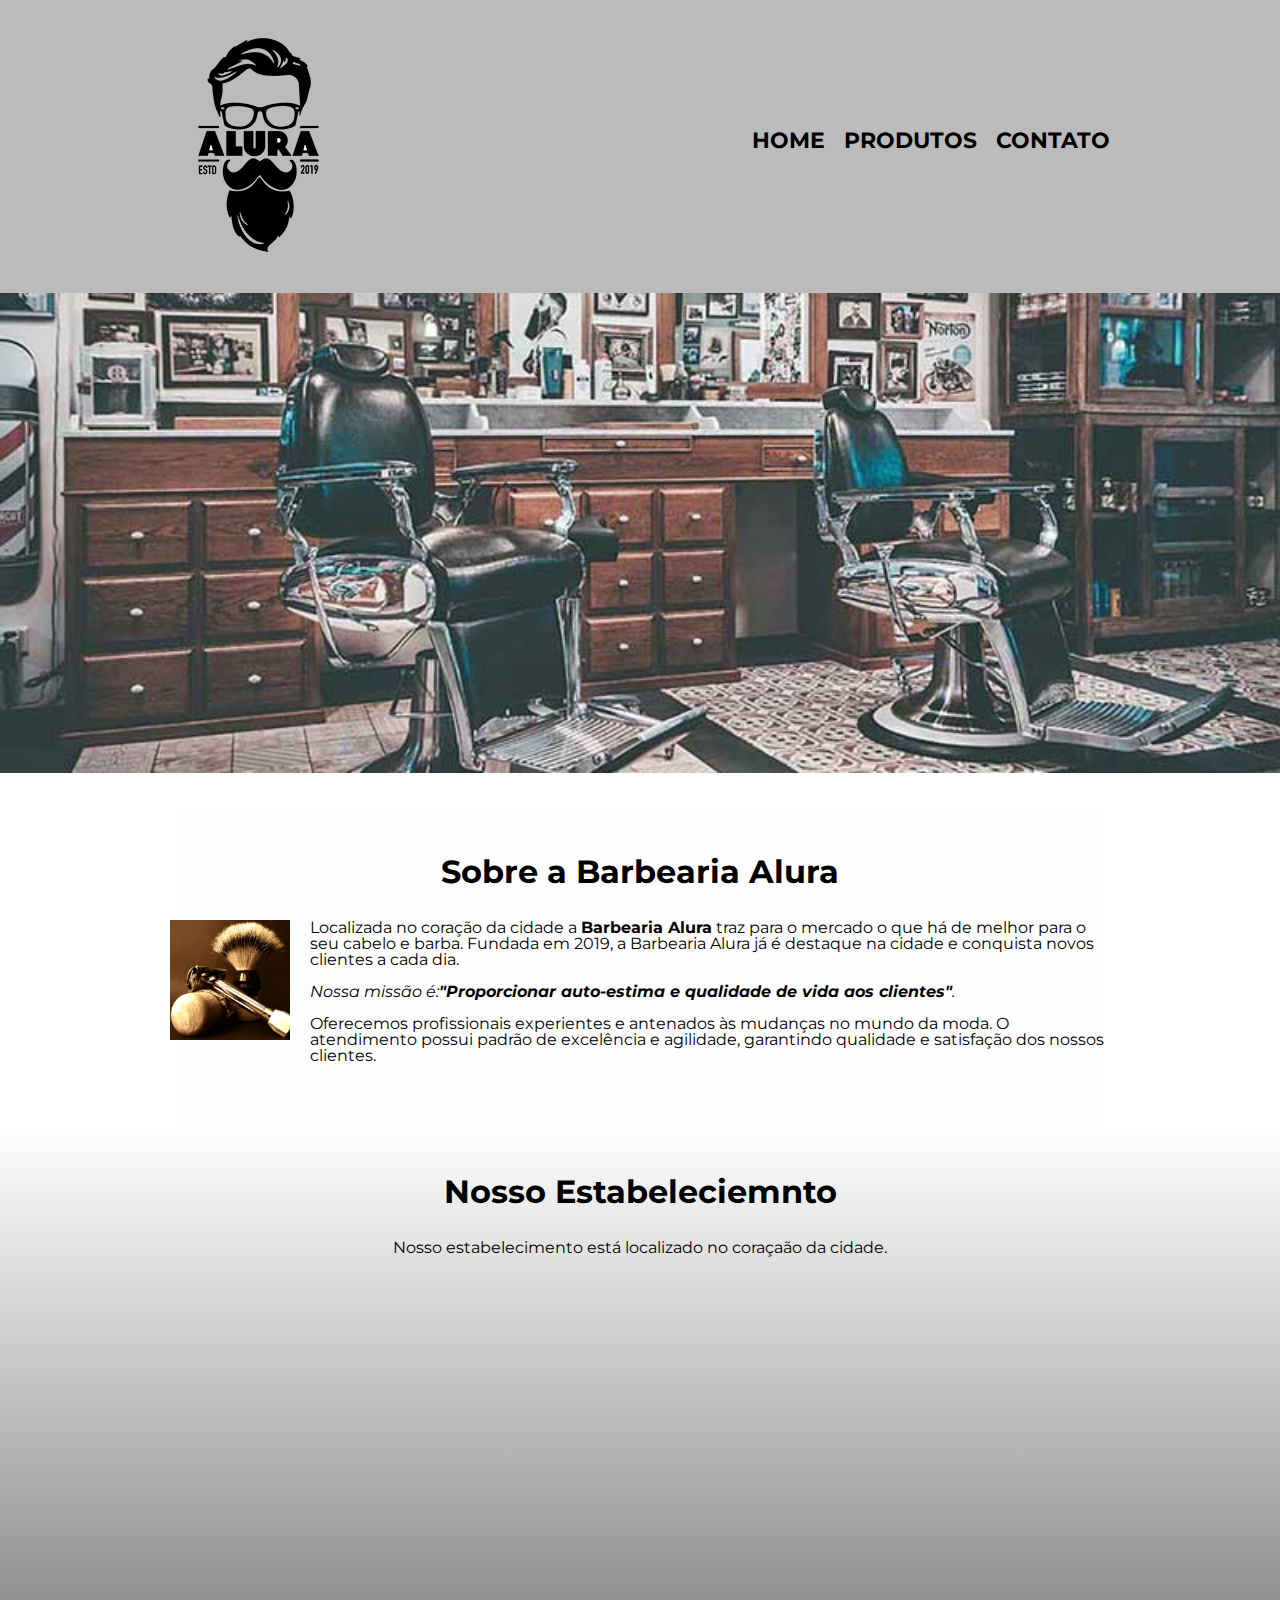
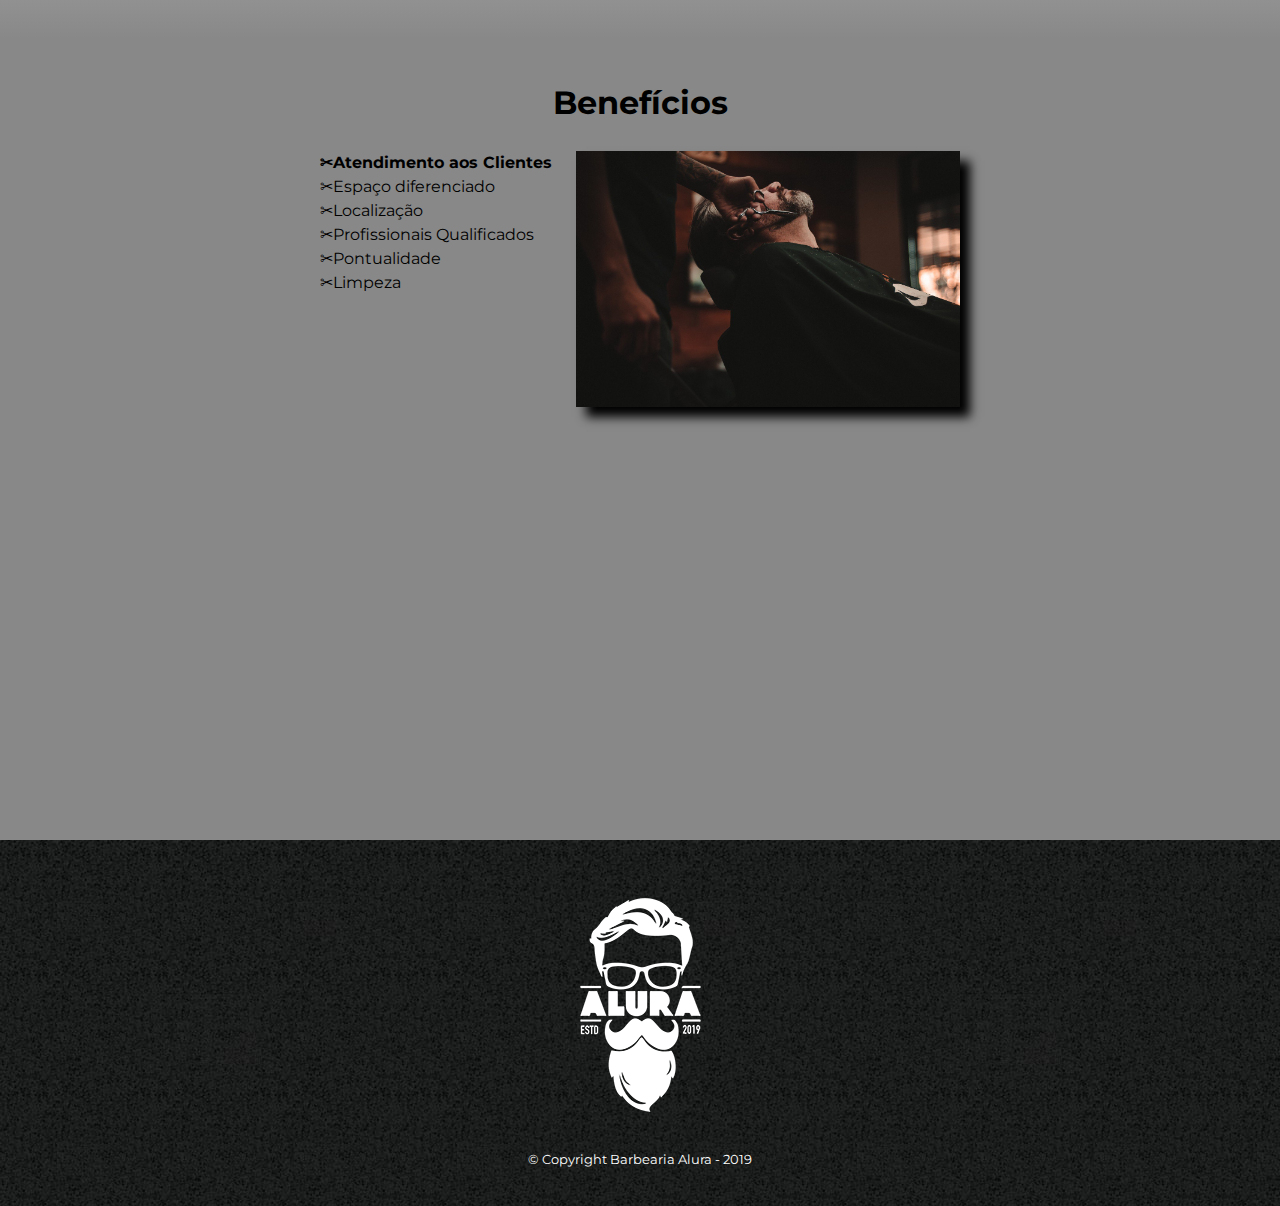
<file: index.html>
<!DOCTYPE html>
<html lang="pt-br">
  <head>
    <meta charset="UTF-8" />
    <meta name="viewport" content="width=device-width">
    <title>Barbearia Alura</title>
    <link rel="stylesheet" href="reset.css" />
    <link rel="stylesheet" href="style.css" />
    <link
      href="https://fonts.googleapis.com/css?family=Montserrat&display=swap"
      rel="stylesheet"
    />
  </head>

  <body>
    <header>
      <div class="caixa">
        <h1><img src="logo.png" /></h1>

        <nav>
          <ul>
            <li><a href="index.html">Home</a></li>
            <li><a href="produtos.html">Produtos</a></li>
            <li><a href="contato.html">Contato</a></li>
          </ul>
        </nav>
      </div>
    </header>
    <img class="banner" src="banner.jpg" />
    <main>
      <section class="principal">
        <h2 class="titulo-principal">Sobre a Barbearia Alura</h2>
        <img
          class="utensilios"
          src="utensilios.jpg"
          alt="utensilios do Barbeiro"
        />

        <p>
          Localizada no coração da cidade a
          <strong>Barbearia Alura</strong> traz para o mercado o que há de
          melhor para o seu cabelo e barba. Fundada em 2019, a Barbearia Alura
          já é destaque na cidade e conquista novos clientes a cada dia.
        </p>

        <p id="missao">
          <em
            >Nossa missão é:<strong
              >"Proporcionar auto-estima e qualidade de vida aos
              clientes"</strong
            >.</em
          >
        </p>
        <p>
          Oferecemos profissionais experientes e antenados às mudanças no mundo
          da moda. O atendimento possui padrão de excelência e agilidade,
          garantindo qualidade e satisfação dos nossos clientes.
        </p>
      </section>

      <section class="mapa">
        <h3 class="titulo-principal">Nosso Estabeleciemnto</h3>
        <p>Nosso estabelecimento está localizado no coraçaão da cidade.</p>
       <div class="mapa-conteudo"> <iframe
          src="https://www.google.com/maps/embed?pb=!1m18!1m12!1m3!1d3656.448598130907!2d-46.634653385542414!3d-23.588239368469353!2m3!1f0!2f0!3f0!3m2!1i1024!2i768!4f13.1!3m3!1m2!1s0x94ce5a2b2ed7f3a1%3A0xab35da2f5ca62674!2sCaelum%20-%20Escola%20de%20Tecnologia!5e0!3m2!1spt-BR!2sbr!4v1580916426151!5m2!1spt-BR!2sbr"
          width="100%"
          height="300"
          frameborder="0"
          style="border: 0"
          allowfullscreen=""
        ></iframe></div>
      </section>

      <section class="beneficios">
        <h3 class="titulo-principal">Benefícios</h3>

        <div class="conteudo-beneficios">
          <ul class="lista-beneficios">
            <li class="itens">Atendimento aos Clientes</li>
            <li class="itens">Espaço diferenciado</li>
            <li class="itens">Localização</li>
            <li class="itens">Profissionais Qualificados</li>
            <li class="itens">Pontualidade</li>
            <li class="itens">Limpeza</li>

          </ul><img class="imagem-beneficios" src="beneficios.jpg" />
        </div>
        <div class="video">
          <iframe
            width="100%"
            height="315"
            src="https://www.youtube.com/embed/wcVVXUV0YUY"
            frameborder="0"
            allow="accelerometer; autoplay; encrypted-media; gyroscope; picture-in-picture"
            allowfullscreen
          ></iframe>
        </div>
      </section>
    </main>

    <footer>
      <img src="logo-branco.png" />
      <p class="copyright">&copy; Copyright Barbearia Alura - 2019</p>
    </footer>
  </body>
</html>
</file>
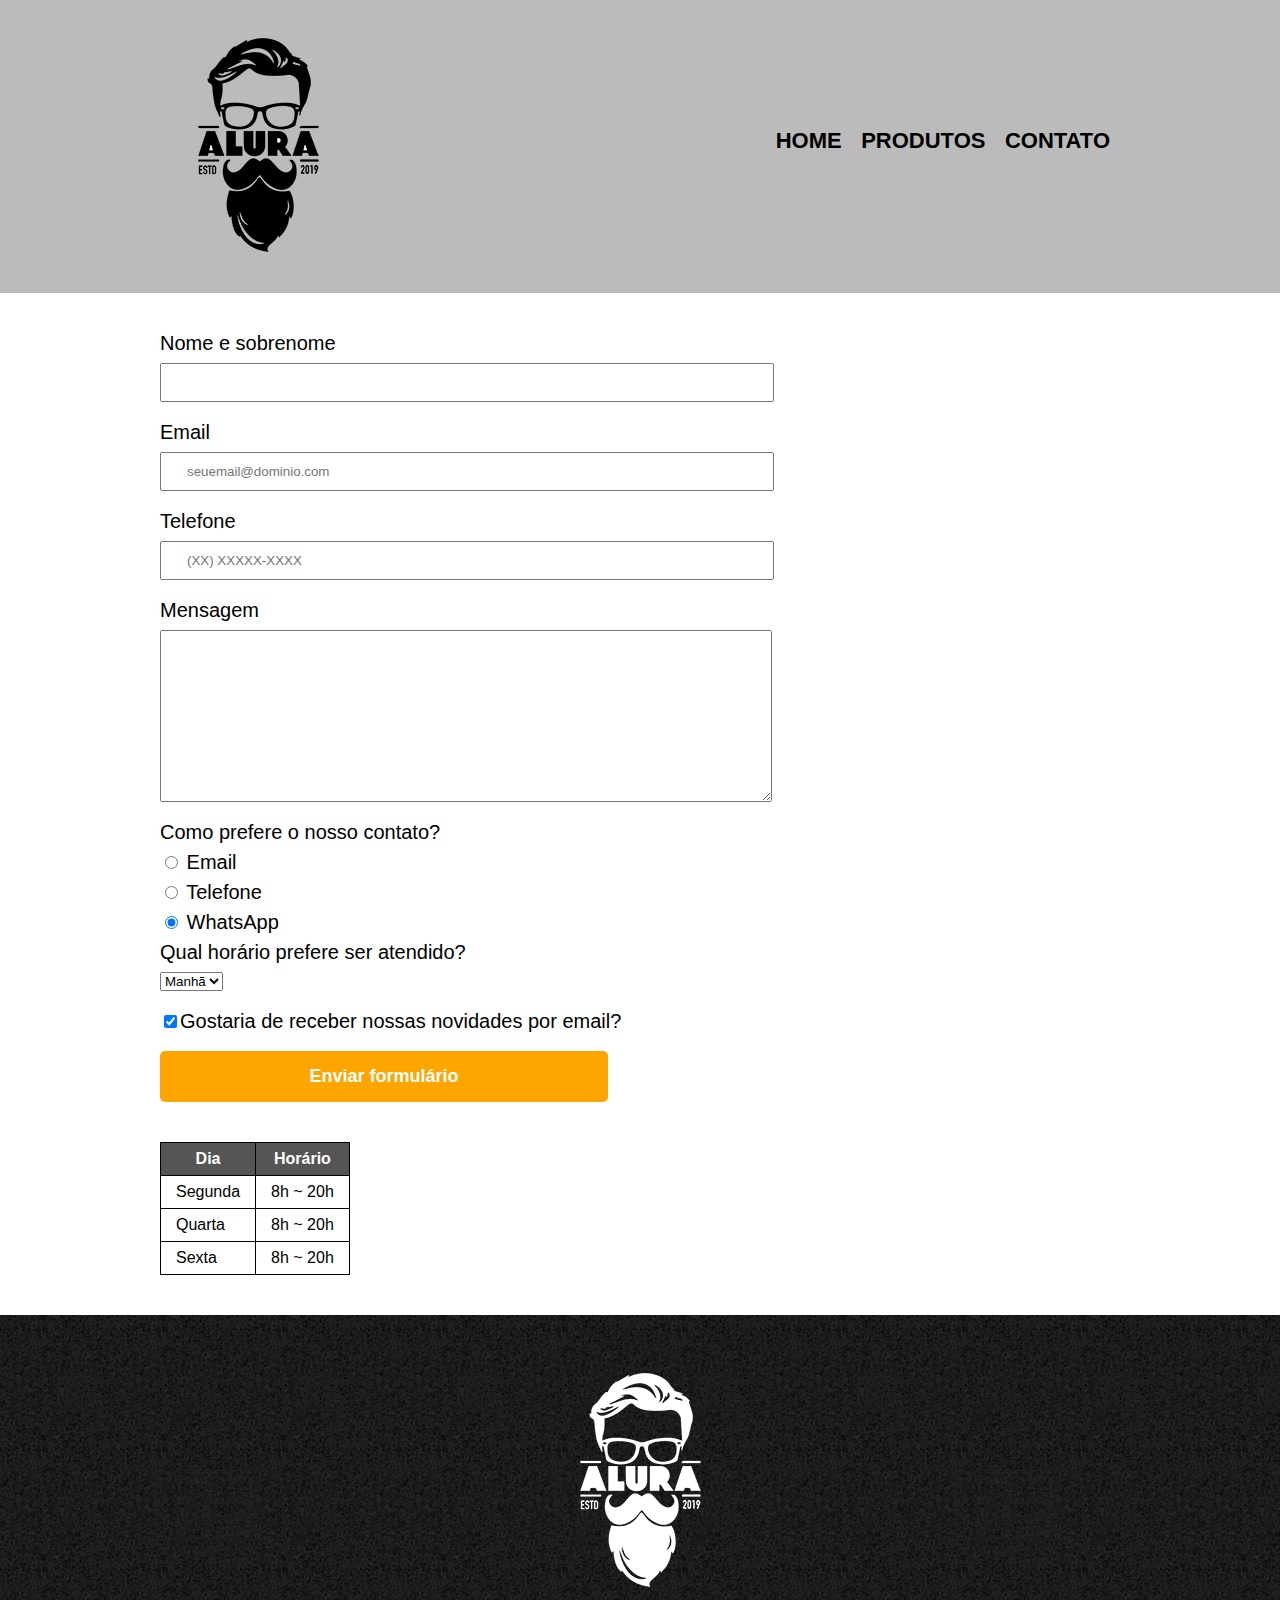
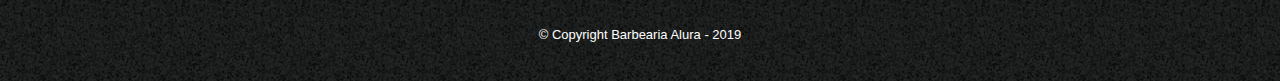
<file: contato.html>
<!DOCTYPE html>
<html>
  <head>
    <meta charset="UTF-8" />
    <title>Contato - Barbearia Alura</title>

    <link rel="stylesheet" href="reset.css" />
    <link rel="stylesheet" href="style.css" />
  </head>
  <body>
    <header>
      <div class="caixa">
        <h1><img src="logo.png" alt="Logo da Barbearia Alura" /></h1>

        <nav>
          <ul>
            <li><a href="index.html">Home</a></li>
            <li><a href="produtos.html">Produtos</a></li>
            <li><a href="contato.html">Contato</a></li>
          </ul>
        </nav>
      </div>
    </header>

    <main class="felisbina">
      <form>
        <label for="nomesobrenome">Nome e sobrenome</label>
        <input type="text" id="nomesobrenome" class="input-padrao" required />

        <label for="email">Email</label>
        <input
          type="email"
          id="email"
          class="input-padrao"
          required
          placeholder="seuemail@dominio.com"
        />

        <label for="telefone">Telefone</label>
        <input
          type="tel"
          id="telefone"
          class="input-padrao"
          required
          placeholder="(XX) XXXXX-XXXX"
        />

        <label for="mensagem">Mensagem</label>
        <textarea
          cols="70"
          rows="10"
          id="mensagem"
          class="input-padrao"
          required
        ></textarea>

        <fieldset>
          <legend>Como prefere o nosso contato?</legend>
          <label for="radio-email"
            ><input
              type="radio"
              name="contato"
              value="email"
              id="radio-email"
            />
            Email</label
          >

          <label for="radio-telefone"
            ><input
              type="radio"
              name="contato"
              value="telefone"
              id="radio-telefone"
            />
            Telefone</label
          >

          <label for="radio-whatsapp"
            ><input
              type="radio"
              name="contato"
              value="whatsapp"
              id="radio-whatsapp"
              checked
            />
            WhatsApp</label
          >
        </fieldset>

        <fieldset>
          <legend>Qual horário prefere ser atendido?</legend>
          <select>
            <option>Manhã</option>
            <option>Tarde</option>
            <option>Noite</option>
          </select>
        </fieldset>

        <label class="checkbox"
          ><input type="checkbox" checked />Gostaria de receber nossas novidades
          por email?</label
        >

        <input type="submit" value="Enviar formulário" class="enviar" />
      </form>

      <table>
        <thead>
          <th>Dia</th>
          <th>Horário</th>
        </thead>
        <tr>
          <td>Segunda</td>
          <td>8h ~ 20h</td>
        </tr>
        <tr>
          <td>Quarta</td>
          <td>8h ~ 20h</td>
        </tr>
        <tr>
          <td>Sexta</td>
          <td>8h ~ 20h</td>
        </tr>
      </table>
    </main>

    <footer>
      <img src="logo-branco.png" alt="Logo da Barbearia Alura" />
      <p class="copyright">&copy; Copyright Barbearia Alura - 2019</p>
    </footer>
  </body>
</html>
</file>
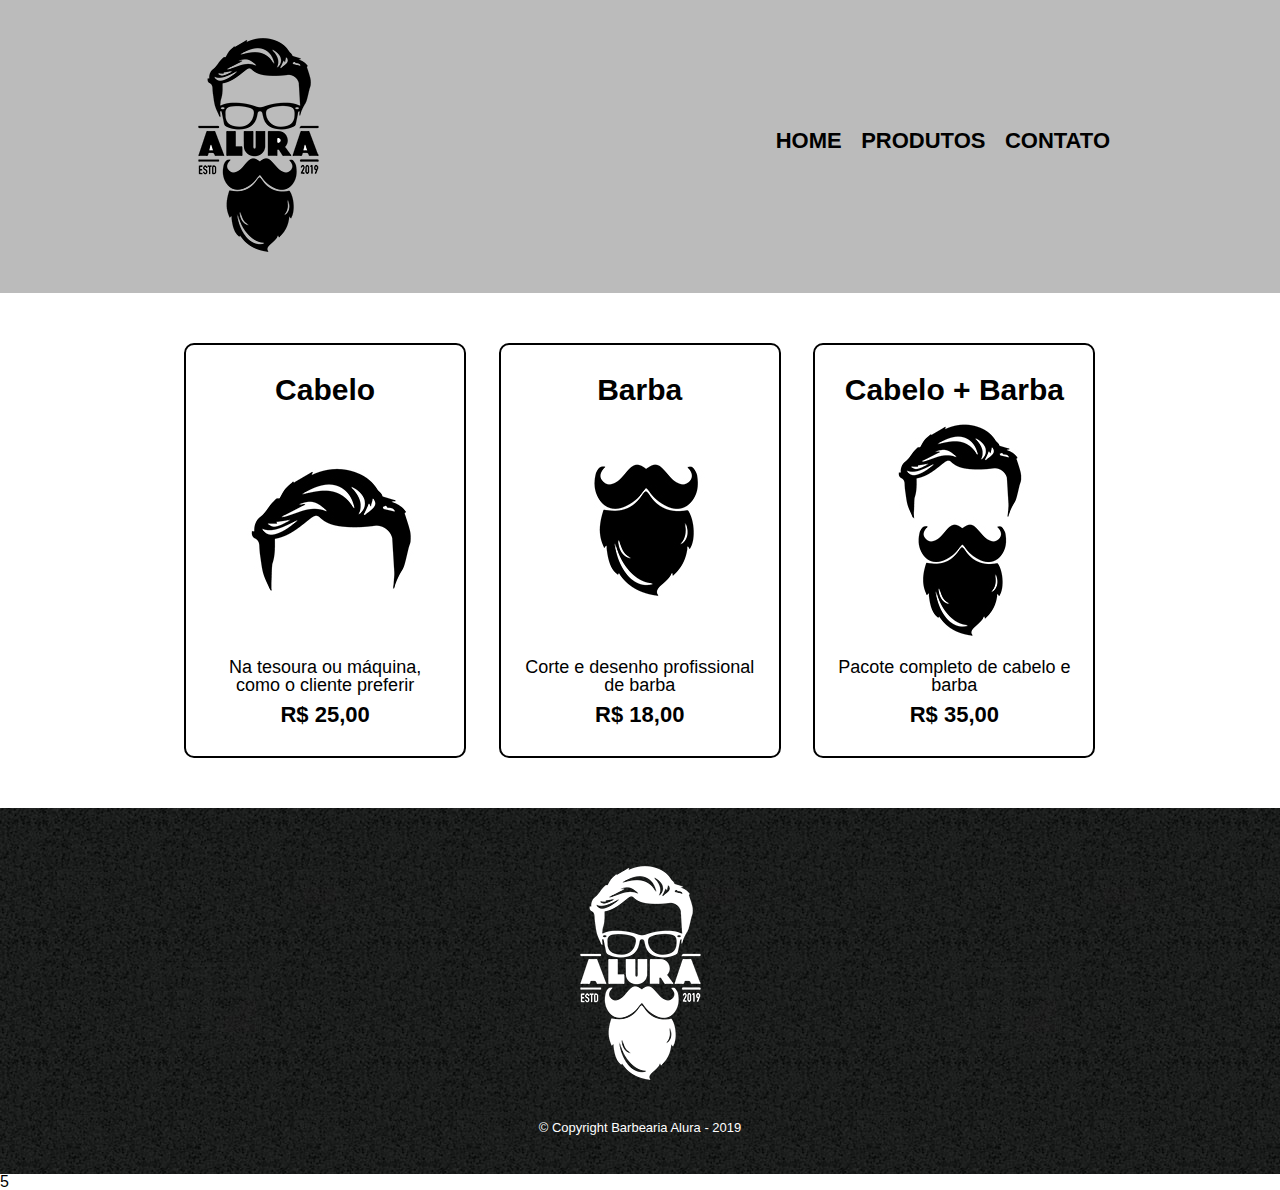
<file: produtos.html>
<!DOCTYPE html>
<html>
  <head>
    <meta charset="UTF-8" />
    <title>Produtos - Barbearia Alura</title>

    <link rel="stylesheet" href="reset.css" />
    <link rel="stylesheet" href="style.css" />
  </head>
  <body>
    <header>
      <div class="caixa">
        <h1><img src="logo.png" /></h1>

        <nav>
          <ul>
            <li><a href="index.html">Home</a></li>
            <li><a href="produtos.html">Produtos</a></li>
            <li><a href="contato.html">Contato</a></li>
          </ul>
        </nav>
      </div>
    </header>

    <main>
      <ul class="produtos">
        <li>
          <h2>Cabelo</h2>
          <img src="cabelo.jpg" />
          <p class="produto-descricao">
            Na tesoura ou máquina, como o cliente preferir
          </p>
          <p class="produto-preco">R$ 25,00</p>
        </li>
        <li>
          <h2>Barba</h2>
          <img src="barba.jpg" />
          <p class="produto-descricao">Corte e desenho profissional de barba</p>
          <p class="produto-preco">R$ 18,00</p>
        </li>
        <li>
          <h2>Cabelo + Barba</h2>
          <img src="cabelo+barba.jpg" />
          <p class="produto-descricao">Pacote completo de cabelo e barba</p>
          <p class="produto-preco">R$ 35,00</p>
        </li>
      </ul>
    </main>

    <footer>
      <img src="logo-branco.png" />
      <p class="copyright">&copy; Copyright Barbearia Alura - 2019</p>
    </footer>
  </body>
</html>
5
</file>
<file: style.css>
body {
  font-family: 'Montserrat', sans-serif;
}

/*Cabeçalho d Site */

header {
  background: #bbbbbb;
  padding: 20px 0;
}

.caixa {
  position: relative;
  width: 940px;
  margin: 0 auto;
}

nav {
  position: absolute;
  top: 110px;
  right: 0;
}

nav li {
  display: inline;
  margin: 0 0 0 15px;
}

nav a {
  text-transform: uppercase;
  color: #000000;
  font-weight: bold;
  font-size: 22px;
  text-decoration: none;
}

nav a:hover {
  color: #c78c19;
  text-decoration: underline;
}

/*Página inicial*/
.banner {
  width: 100%;
  margin-bottom: 2em;
}
.titulo-principal {
  text-align: center;
  font-weight: bold;
  font-size: 2em;
  margin: 0 0 1em;
  clear: left;
}

.principal{
  padding: 3em  0;
  background:#FEFeFe ;
  width: 940px;
  margin: 0 auto;
}

.principal p {
  margin: 0 0 1em;
}

.principal strong {
  font-weight: bolder;
}

.principal em {
  font-style: italic;
}

.beneficios{
    padding: 3em 0;
background: #888888;
}

.conteudo-beneficios {
  width: 640px;
  margin: 0 auto;
}

.lista-beneficios {
  width: 40%;
  display: inline-block;
  vertical-align: top ;
}

.imagem-beneficios {
  width: 60%;
  opacity: 1;
  transition: 400ms;
  box-shadow: 10px 10px 10px  black;
}

.imagem-beneficios:hover{
  opacity: 0.3;
}

.itens{
  line-height: 1.5;
}

.itens:first-child{
  font-weight: bold;
}

.itens:before{
  content: "✂";
}

.utensilios {
  width: 120px;
  float: left;
  margin: 0 20px 20px 0;
}

.mapa {
  padding: 3em 0;
  background: linear-gradient(#FEfefe, #888888);
}

.mapa-conteudo{
  width: 940px;
  margin: 0 auto;

}

.mapa p {
  margin: 0 0 2em;
  text-align: center;
}

.video {
  width: 560px;
  margin: 2em auto;
}
@media screen and (max-width: 480px){
  .caixa, .principal, .conteudo-beneficios, .mapa-conteudo, .video{ 
    width: auto;
  }
  h1{
    text-align: center;
  }
  nav{
    position: static;
  }
  .lista-beneficios, .imagem-beneficios{
    width: 100%;
}
}

/* Página de Prdutos */ 

.produtos {
  width: 940px;
  margin: 0 auto;
  padding: 50px 0;
}

.produtos li {
  display: inline-block;
  text-align: center;
  width: 30%;
  vertical-align: top;
  margin: 0 1.5%;
  padding: 30px 20px;
  box-sizing: border-box;
  border: 2px solid #000000;
  border-radius: 10px;
}

.produtos li:hover {
  border-color: #c78c19;
}

.produtos li:active {
  border-color: #088c19;
}

.produtos li:hover h2 {
  font-size: 34px;
}

.produtos h2 {
  font-size: 30px;
  font-weight: bold;
}

.produto-descricao {
  font-size: 18px;
}

.produto-preco {
  font-size: 22px;
  font-weight: bold;
  margin-top: 10px;
}

/* Página de Contato */
.felisbina{
  margin-left: 10em;
}

form {
  margin: 40px 0;
}

form label,
form legend {
  display: block;
  font-size: 20px;
  margin: 0 0 10px;
}

.input-padrao {
  display: block;
  margin: 0 0 20px;
  padding: 10px 25px;
  width: 50%;
}

.checkbox {
  margin: 20px 0;
}

.enviar {
  width: 40%;
  padding: 15px 0;
  background: orange;
  color: white;
  font-weight: bold;
  font-size: 18px;
  border: none;
  border-radius: 5px;
  transition: 100ms all;
  cursor: pointer;
}

.enviar:hover {
  background: green;
  transform: scale(1.1);
}

table {
  margin: 20px 0 40px;
}

thead {
  background: #555555;
  color: white;
  font-weight: bold;
}

td,
th {
  border: 1px solid #000000;
  padding: 8px 15px;
}

/* Final da página */
footer {
  text-align: center;
  background: url('bg.jpg');
  padding: 40px 0;
}

.copyright {
  color: #ffffff;
  font-size: 13px;
  margin: 20px 0 0;
}
</file>
